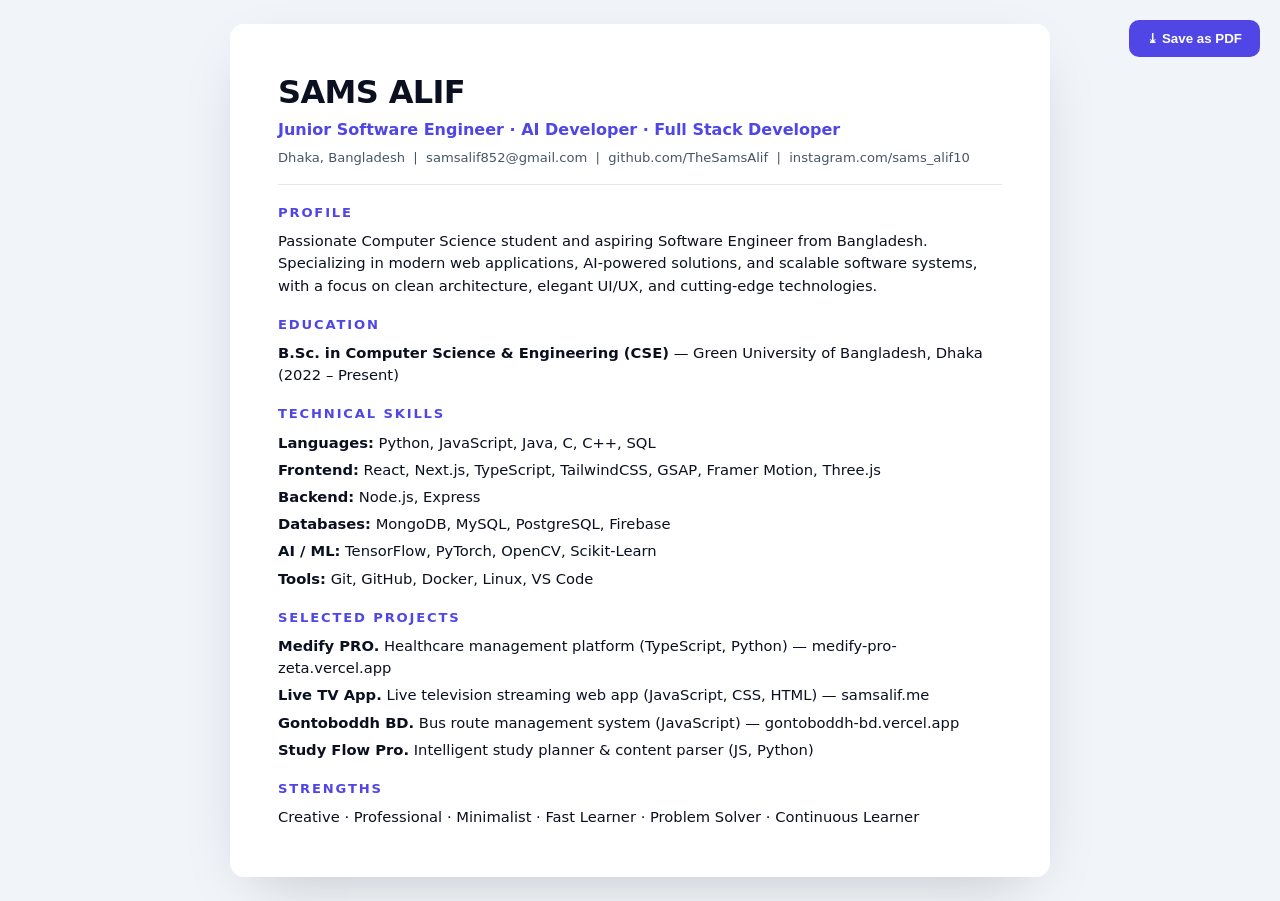
<file: resume.html>
<!DOCTYPE html>
<html lang="en">
<head>
<meta charset="UTF-8" />
<meta name="viewport" content="width=device-width, initial-scale=1" />
<title>Sams Alif — Resume</title>
<style>
  :root{--ink:#0b1020;--accent:#4F46E5;--muted:#475569;--line:#e2e8f0}
  *{margin:0;padding:0;box-sizing:border-box}
  body{font-family:'Inter',system-ui,sans-serif;color:var(--ink);background:#f1f5f9;padding:24px;line-height:1.5}
  .sheet{max-width:820px;margin:0 auto;background:#fff;padding:44px 48px;border-radius:14px;box-shadow:0 20px 60px -25px rgba(0,0,0,.25)}
  h1{font-size:2rem;letter-spacing:-.02em}
  .sub{color:var(--accent);font-weight:600;margin-top:2px}
  .contact{color:var(--muted);font-size:.82rem;margin-top:6px}
  hr{border:none;border-top:1px solid var(--line);margin:16px 0}
  h2{font-size:.82rem;letter-spacing:.14em;text-transform:uppercase;color:var(--accent);margin:18px 0 8px}
  p{font-size:.92rem;margin-bottom:5px}
  .k{font-weight:600}
  .print{position:fixed;top:20px;right:20px;background:var(--accent);color:#fff;border:none;padding:11px 18px;border-radius:10px;font-weight:600;cursor:pointer}
  @media print{.print{display:none}body{background:#fff;padding:0}.sheet{box-shadow:none;border-radius:0;max-width:none}}
</style>
</head>
<body>
  <button class="print" onclick="window.print()">⤓ Save as PDF</button>
  <div class="sheet">
    <h1>SAMS ALIF</h1>
    <div class="sub">Junior Software Engineer · AI Developer · Full Stack Developer</div>
    <div class="contact">Dhaka, Bangladesh &nbsp;|&nbsp; samsalif852@gmail.com &nbsp;|&nbsp; github.com/TheSamsAlif &nbsp;|&nbsp; instagram.com/sams_alif10</div>
    <hr />
    <h2>Profile</h2>
    <p>Passionate Computer Science student and aspiring Software Engineer from Bangladesh. Specializing in modern web applications, AI-powered solutions, and scalable software systems, with a focus on clean architecture, elegant UI/UX, and cutting-edge technologies.</p>
    <h2>Education</h2>
    <p><span class="k">B.Sc. in Computer Science &amp; Engineering (CSE)</span> — Green University of Bangladesh, Dhaka (2022 – Present)</p>
    <h2>Technical Skills</h2>
    <p><span class="k">Languages:</span> Python, JavaScript, Java, C, C++, SQL</p>
    <p><span class="k">Frontend:</span> React, Next.js, TypeScript, TailwindCSS, GSAP, Framer Motion, Three.js</p>
    <p><span class="k">Backend:</span> Node.js, Express</p>
    <p><span class="k">Databases:</span> MongoDB, MySQL, PostgreSQL, Firebase</p>
    <p><span class="k">AI / ML:</span> TensorFlow, PyTorch, OpenCV, Scikit-Learn</p>
    <p><span class="k">Tools:</span> Git, GitHub, Docker, Linux, VS Code</p>
    <h2>Selected Projects</h2>
    <p><span class="k">Medify PRO.</span> Healthcare management platform (TypeScript, Python) — medify-pro-zeta.vercel.app</p>
    <p><span class="k">Live TV App.</span> Live television streaming web app (JavaScript, CSS, HTML) — samsalif.me</p>
    <p><span class="k">Gontoboddh BD.</span> Bus route management system (JavaScript) — gontoboddh-bd.vercel.app</p>
    <p><span class="k">Study Flow Pro.</span> Intelligent study planner &amp; content parser (JS, Python)</p>
    <h2>Strengths</h2>
    <p>Creative · Professional · Minimalist · Fast Learner · Problem Solver · Continuous Learner</p>
  </div>
</body>
</html>
</file>
